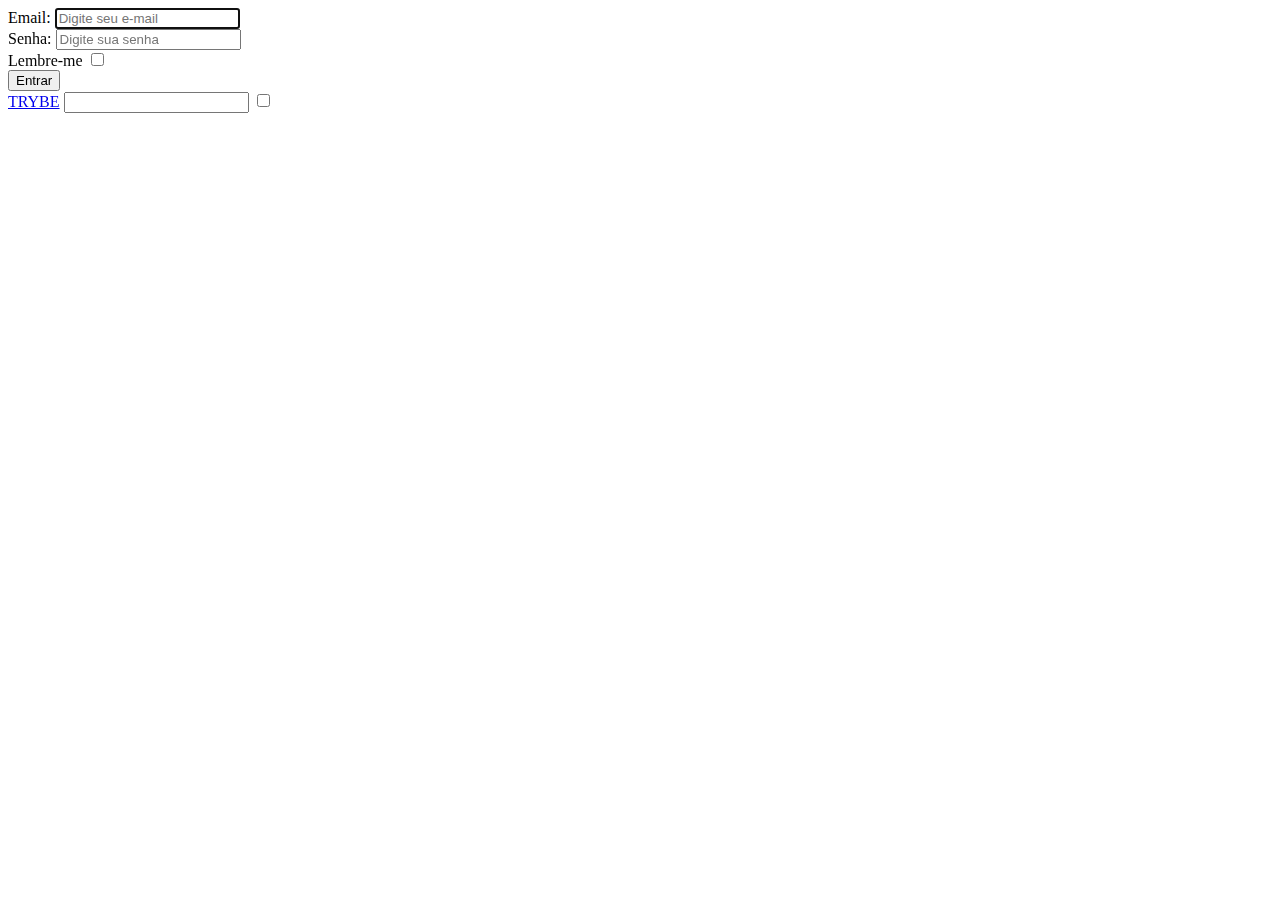
<file: 1-Fundamentos/6-html-css-forms-flexbox-responsivo/1-html-e-css-forms/aula/index.html>
<!DOCTYPE html>
<html lang="en">
<head>
  <meta charset="UTF-8">
  <meta http-equiv="X-UA-Compatible" content="IE=edge">
  <meta name="viewport" content="width=device-width, initial-scale=1.0">
  <title>Document</title>
</head>
<body>
  <form action="" method="get">
    <div class="inputs">
      <label for="email">Email:</label>
      <input type="email" name="email" id="email" placeholder="Digite seu e-mail" autocomplete="off" required autofocus>
    </div>
    <div class="inputs">
      <label for="password">Senha:</label>
      <input type="password" name="password" id="password" placeholder="Digite sua senha" required>
    </div>
    <div class="inputs">
      <label for="password">Lembre-me</label>
      <input type="checkbox" name="checkbox" id="checkbox">
    </div>
    <div class="inputs">
      <button type="submit" id="entrar">Entrar</button>
    </div>
  </form>
  <section>
    <!-- elemento para copiar -->
    <a href="www.betrybe.com" target="_blank" id="href">TRYBE</a>
    <input type="text" id="input-text"/>
    <input type="checkbox" id="input-checkbox" />
  </section>
  <script src="script.js"></script>
</body>
</html>
</file>
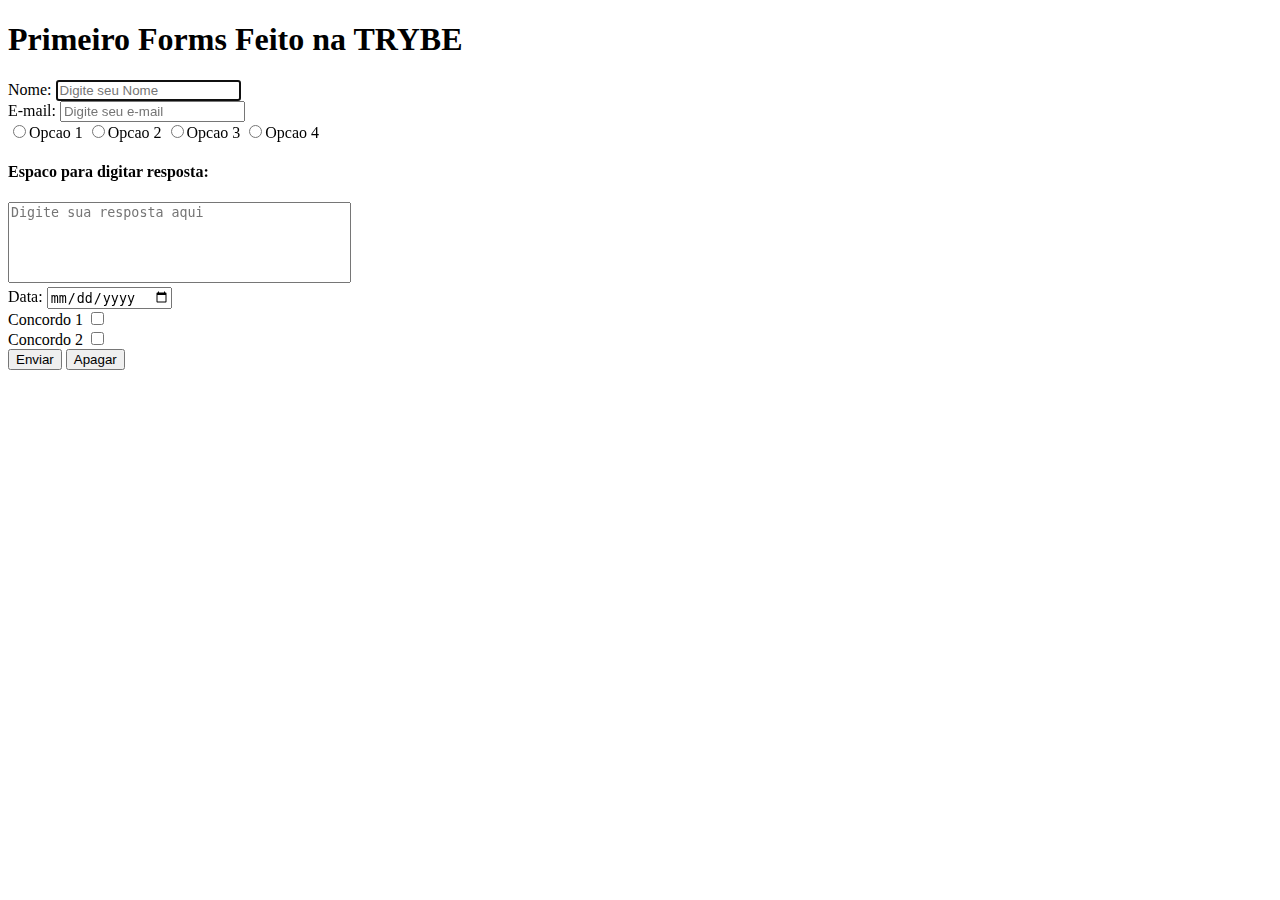
<file: 1-Fundamentos/6-html-css-forms-flexbox-responsivo/1-html-e-css-forms/exercicios/index.html>
<!DOCTYPE html>
<html lang="en">
<head>
  <meta charset="UTF-8">
  <meta http-equiv="X-UA-Compatible" content="IE=edge">
  <meta name="viewport" content="width=device-width, initial-scale=1.0">
  <link rel="stylesheet" href="style.css">
  <script src="./script.js" defer></script>
  <title>First Forms</title>
</head>
<body>
  <header>
    <h1 id="frase-header">Primeiro Forms Feito na TRYBE</h1>
  </header>
  <form action="" method="get">
    <div class="inputs">
      <label for="nome">Nome:</label>
      <input type="text" id="nome" placeholder="Digite seu Nome" autocomplete="off" required autofocus>
    </div>
    <div class="inputs">
      <label for="email">E-mail:</label>
      <input type="text" id="email" placeholder="Digite seu e-mail" autocomplete="on" required autofocus>
    </div>
    <div class="inputs">
      <input type="radio" name="opcoes" id="opcao1">Opcao 1
      <input type="radio" name="opcoes" id="opcao2">Opcao 2
      <input type="radio" name="opcoes" id="opcao3">Opcao 3
      <input type="radio" name="opcoes" id="opcao4">Opcao 4
    </div>
    <div class="inputs">
      <h4>Espaco para digitar resposta:</h4>
      <!-- <label for="email">E-mail:</label> -->
      <textarea id="textarea" rows="5" cols="40" placeholder="Digite sua resposta aqui" required></textarea>
    </div>
    <div class="inputs">
      <label for="date">Data:</label>
      <input type="date" id="date" required>
    </div>
    <div class="inputs">
      <label for="checkbox1">Concordo 1</label>
      <input type="checkbox" id="checkbox1" required>
    </div>
    <div class="inputs">
      <label for="checkbox2">Concordo 2</label>
      <input type="checkbox" id="checkbox2" required>
    </div>
    <button type="submit" id="enviar">Enviar</button>
    <button type="reset" id="apagar">Apagar</button>
  </form>
</body>
</html>
</file>
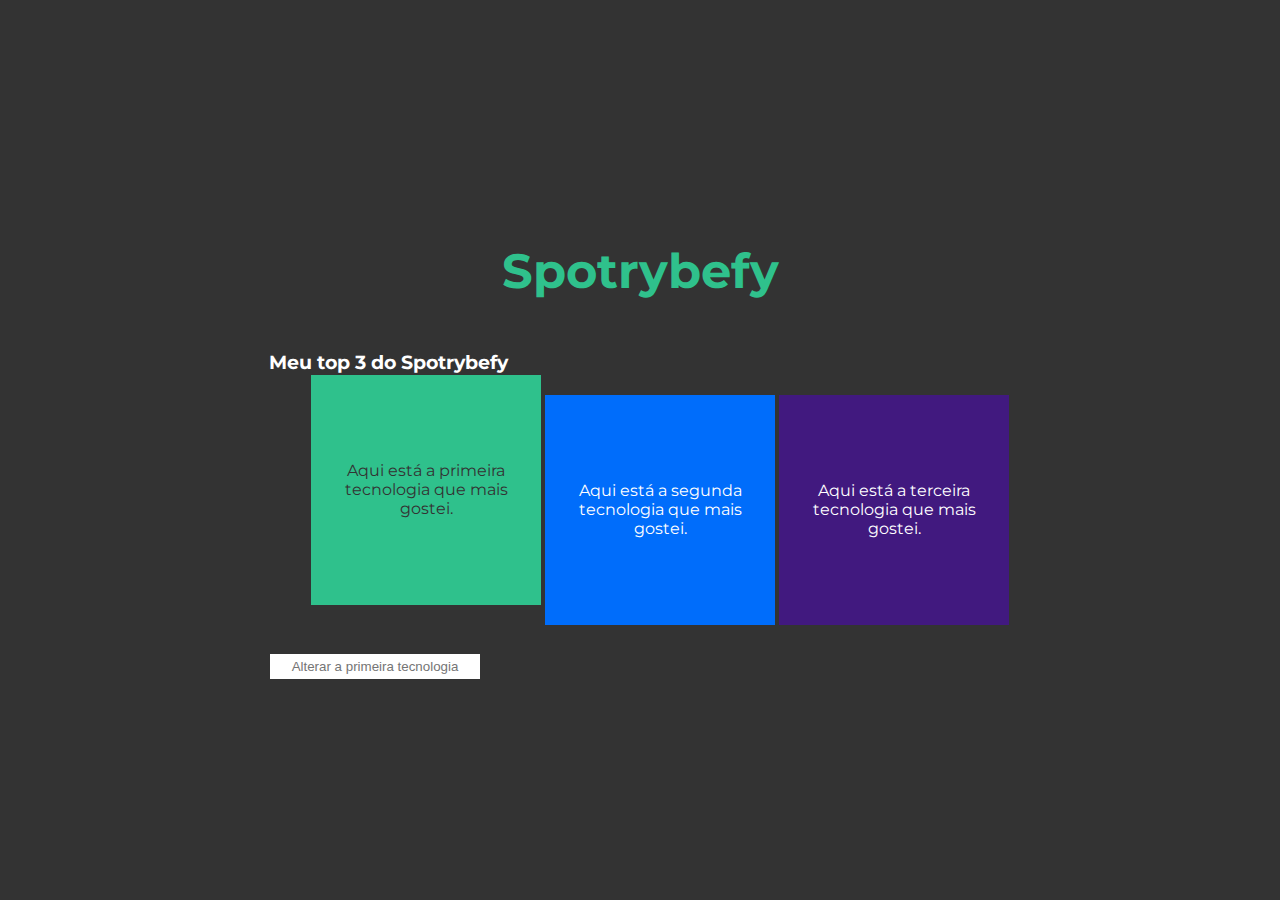
<file: 1-Fundamentos/5-javascript-dom-eventos-webstorage/3-javascript-eventos/aula/addEventListener/index.html>
<!DOCTYPE html>
<html lang="pt-br">
  <head>
  <meta charset="UTF-8">
  <title>addEventListener</title>
  <link rel="preconnect" href="https://fonts.gstatic.com">
  <link href="https://fonts.googleapis.com/css2?family=Montserrat:wght@400;900&display=swap" rel="stylesheet">
  <link rel="stylesheet" href="style.css">
  </head>
  <body>
    <header> 
      <h1>Spotrybefy</h1>
    </header>
    <main>
      <h3 id="my-spotrybefy">Meu top 3 do Spotrybefy</h3>
      <ul class="container">
        <li class="tech" id="first-li">Aqui está a primeira tecnologia que mais gostei.</li>
        <li id="second-li">Aqui está a segunda tecnologia que mais gostei.</li>
        <li id="third-li">Aqui está a terceira tecnologia que mais gostei.</li>
      </ul>
      <input type="text" id="input" placeholder="Alterar a primeira tecnologia">      
    </main>
    <script src="main.js"></script>
  </body>
</html>
</file>
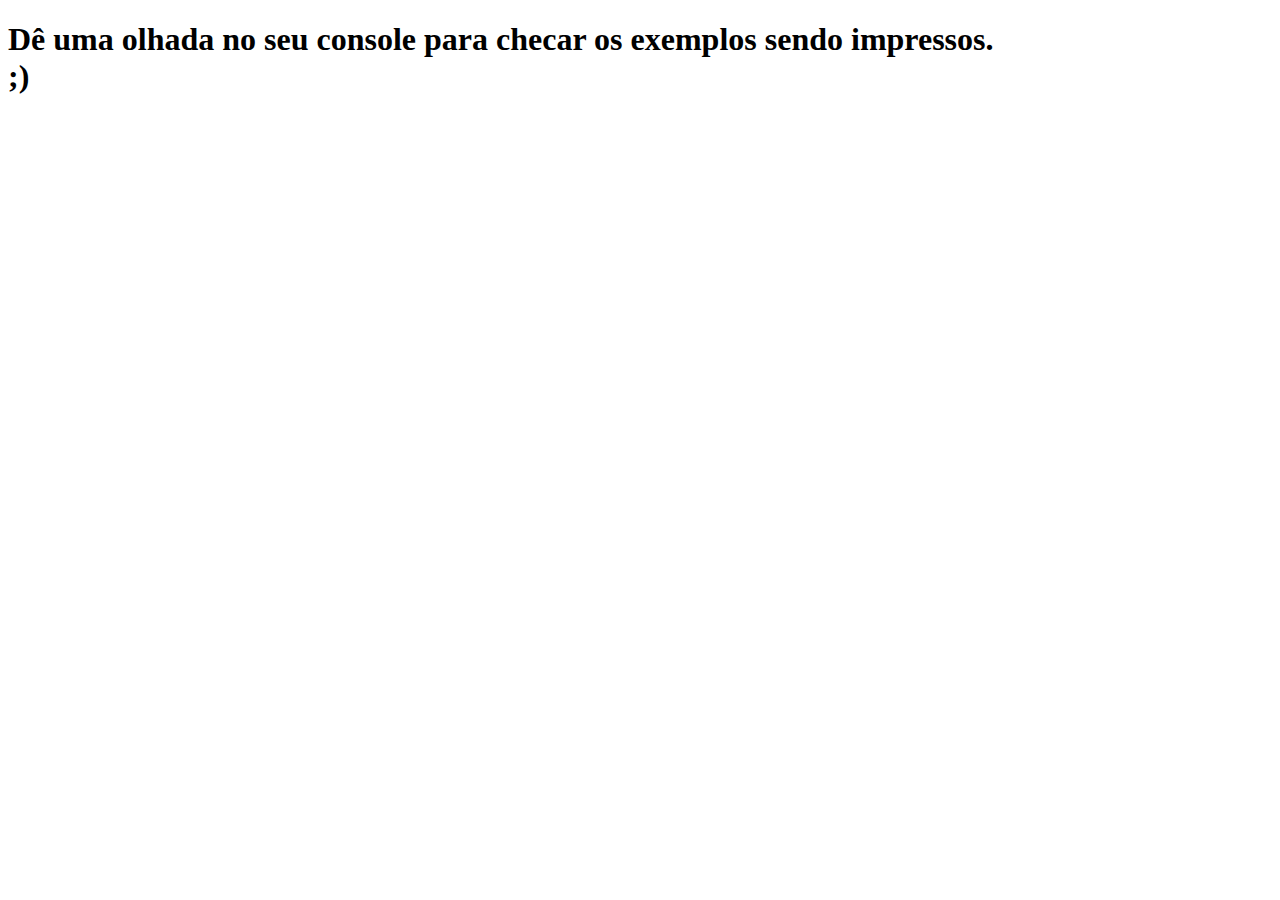
<file: 1-Fundamentos/5-javascript-dom-eventos-webstorage/4-javascript-webstorage/aula/Local & Session Storage/index.html>
<!DOCTYPE html>
<html lang="pt-br">
<head>
  <meta charset="UTF-8">
  <meta http-equiv="X-UA-Compatible" content="IE=edge">
  <meta name="viewport" content="width=device-width, initial-scale=1.0">
  <title>Document</title>
</head>
<body>
  <h1>Dê uma olhada no seu console para checar os exemplos sendo impressos.<br />;)</h1>
  <script src="script.js"></script>
</body>
</html>
</file>
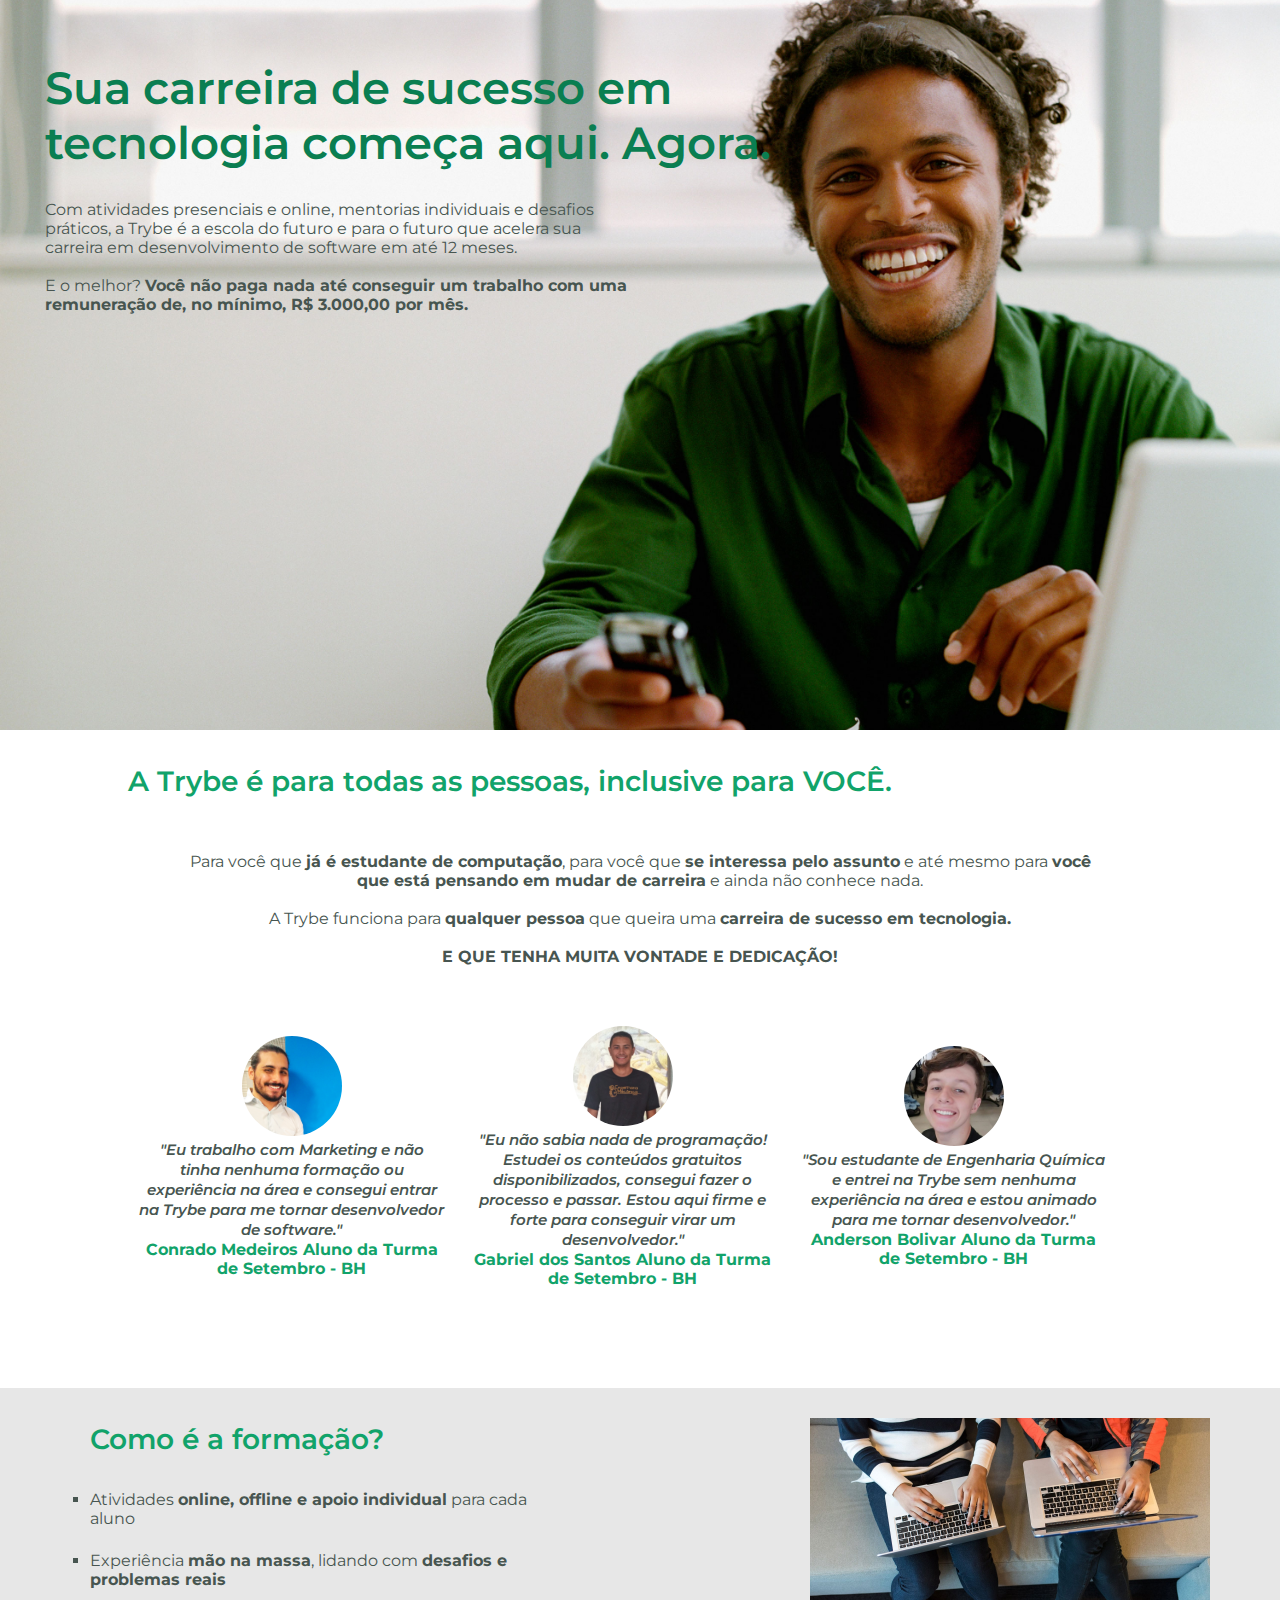
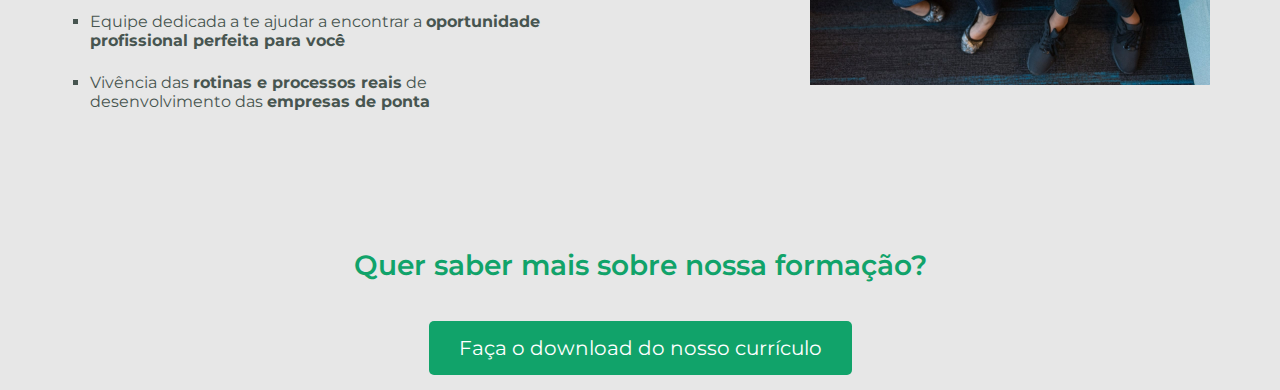
<file: 1-Fundamentos/3-introducao-a-html-e-css/3-html-e-css-seletores-e-posicionamento/trybe-marketing.html>
<!DOCTYPE html>
<html lang="pt-br">

<head>
  <meta charset="UTF-8">
  <meta http-equiv="X-UA-Compatible" content="IE=edge">
  <meta name="viewport" content="width=device-width, initial-scale=1.0">
  <link rel="preconnect" href="https://fonts.googleapis.com">
  <link rel="preconnect" href="https://fonts.gstatic.com" crossorigin>
  <link
    href="https://fonts.googleapis.com/css2?family=Montserrat:ital,wght@0,100;0,200;0,300;0,400;0,500;0,600;1,100;1,200;1,300;1,400;1,500&family=Roboto:wght@100&display=swap"
    rel="stylesheet">
  <link rel="stylesheet" href="style.css">
  <title>Acelere sua carreira em tecnologia aqui e agora | Trybe</title>
</head>

<body>
  <div class="header">
    <div class="header-content">
      <h1 class="hero-title">Sua carreira de sucesso em tecnologia começa aqui. Agora.</h1>
      <p class="header-text">Com atividades presenciais e online, mentorias individuais e desafios práticos, a Trybe é a
        escola do futuro e
        para o futuro que acelera sua carreira em desenvolvimento de software em até 12 meses.
        <br><br>
        E o melhor? <strong>Você não paga nada até conseguir um trabalho com uma remuneração de, no mínimo, R$ 3.000,00
          por mês.</strong>
      </p>
    </div>
  </div>

  <div class="student-testimonials">
    <h3 class="section-title">A Trybe é para todas as pessoas, inclusive para VOCÊ.</h3>
    <p class="student-text">Para você que <strong>já é estudante de computação</strong>, para você que <strong>se
        interessa pelo
        assunto</strong> e até mesmo para <strong>você que está pensando em mudar de carreira</strong> e ainda não
      conhece
      nada.
      <br><br>
      A Trybe funciona para <strong>qualquer pessoa</strong> que queira uma <strong>carreira de sucesso em tecnologia.
        <br><br>
        E QUE TENHA MUITA VONTADE E DEDICAÇÃO!</strong>
    </p>

    <div class="student-container">
      <img src="./images/conrado-medeiros.png" alt="Conrado Medeiros" class="picture">
      <p class="testimonials"><em>"Eu trabalho com Marketing e não tinha nenhuma formação ou experiência na área e
          consegui
          entrar na Trybe para me tornar desenvolvedor de software."</em></p>
      <h4 class="trybe-green">Conrado Medeiros
        ‍Aluno da Turma de Setembro - BH</h4>
    </div>

    <div class="student-container">
      <img src="./images/gabriel-dos-santos.png" alt="Gabriel dos Santos" class="picture">
      <p class="testimonials"><em>"Eu não sabia nada de programação! Estudei os conteúdos gratuitos disponibilizados,
          consegui fazer o processo e passar. Estou aqui firme e forte para conseguir virar um desenvolvedor."</em></p>
      <h4 class="trybe-green">Gabriel dos Santos
        ‍Aluno da Turma de Setembro - BH</h4>
    </div>

    <div class="student-container">
      <img src="./images/anderson-bolivar.png" alt="Anderson Bolivar" class="picture">
      <p class="testimonials"><em>"Sou estudante de Engenharia Química e entrei na Trybe sem nenhuma experiência na área
          e
          estou animado para me tornar desenvolvedor."</em></p>
      <h4 class="trybe-green">Anderson Bolivar
        Aluno da Turma de Setembro - BH</h4>
    </div>
  </div>

  <div class="learning">
    <div class="learning-left">
      <h3 class="section-title">Como é a formação?</h3>
      <ul>
        <li>Atividades <strong>online, offline e apoio individual</strong> para cada aluno</li>
        <li>Experiência <strong>mão na massa</strong>, lidando com <strong>desafios e problemas reais</strong></li>
        <li>Equipe dedicada a te ajudar a encontrar a <strong>oportunidade profissional perfeita para você</strong></li>
        <li>Vivência das <strong>rotinas e processos reais</strong> de desenvolvimento das <strong>empresas de
            ponta</strong></li>
      </ul>
    </div>

    <img src="./images/learning-web.jpeg" alt="Pessoas com laptop no colo" class="learning-right">

    <div class="footer">
      <h4 class="section-title trybe-green">Quer saber mais sobre nossa formação?</h4>

      <a href="https://brasilescola.uol.com.br/animais/cavalo.htm" target="_blank" class="button">Faça o download do nosso
        currículo</a>
    </div>
  </div>
</body>

</html>
</file>
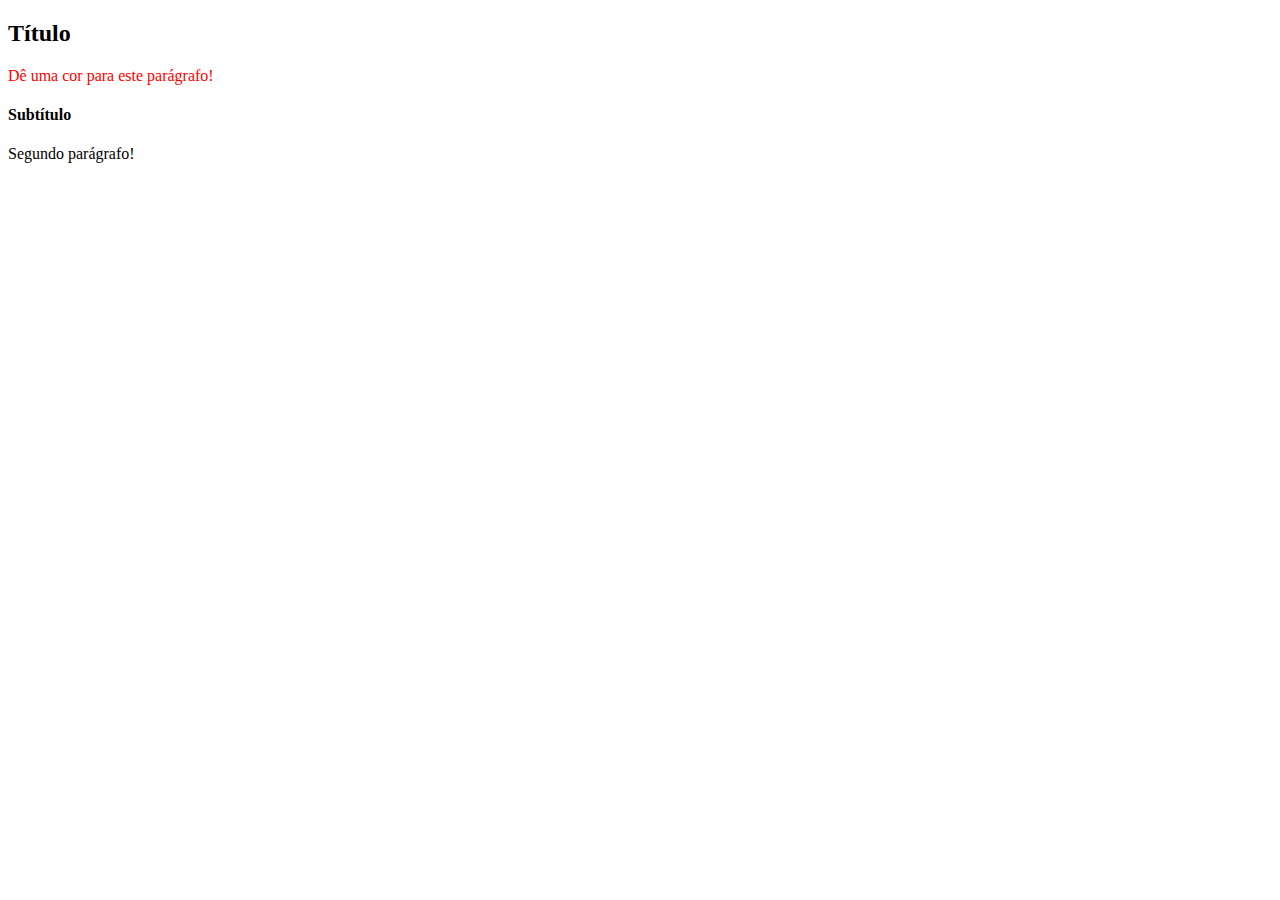
<file: 1-Fundamentos/5-javascript-dom-eventos-webstorage/1-javascript-dom-e-seletores/aula/aula.html>
<!DOCTYPE html>
<html lang="en">
<head>
  <meta charset="UTF-8">
  <meta http-equiv="X-UA-Compatible" content="IE=edge">
  <meta name="viewport" content="width=device-width, initial-scale=1.0">
  <title>Document</title>
</head>
<body>
  <header>
    <h2 id="page-title">Título</h2>
    <p id="paragraph">Dê uma cor para este parágrafo!</p>
    <h4 id="subtitle">Subtítulo</h4>
    <p id="second-paragraph">Segundo parágrafo!</p>
  </header>
  <script>
    const paragraph = document.getElementById("paragraph");
    paragraph.style.color = "red";
  </script>
</body>
</html>
</file>
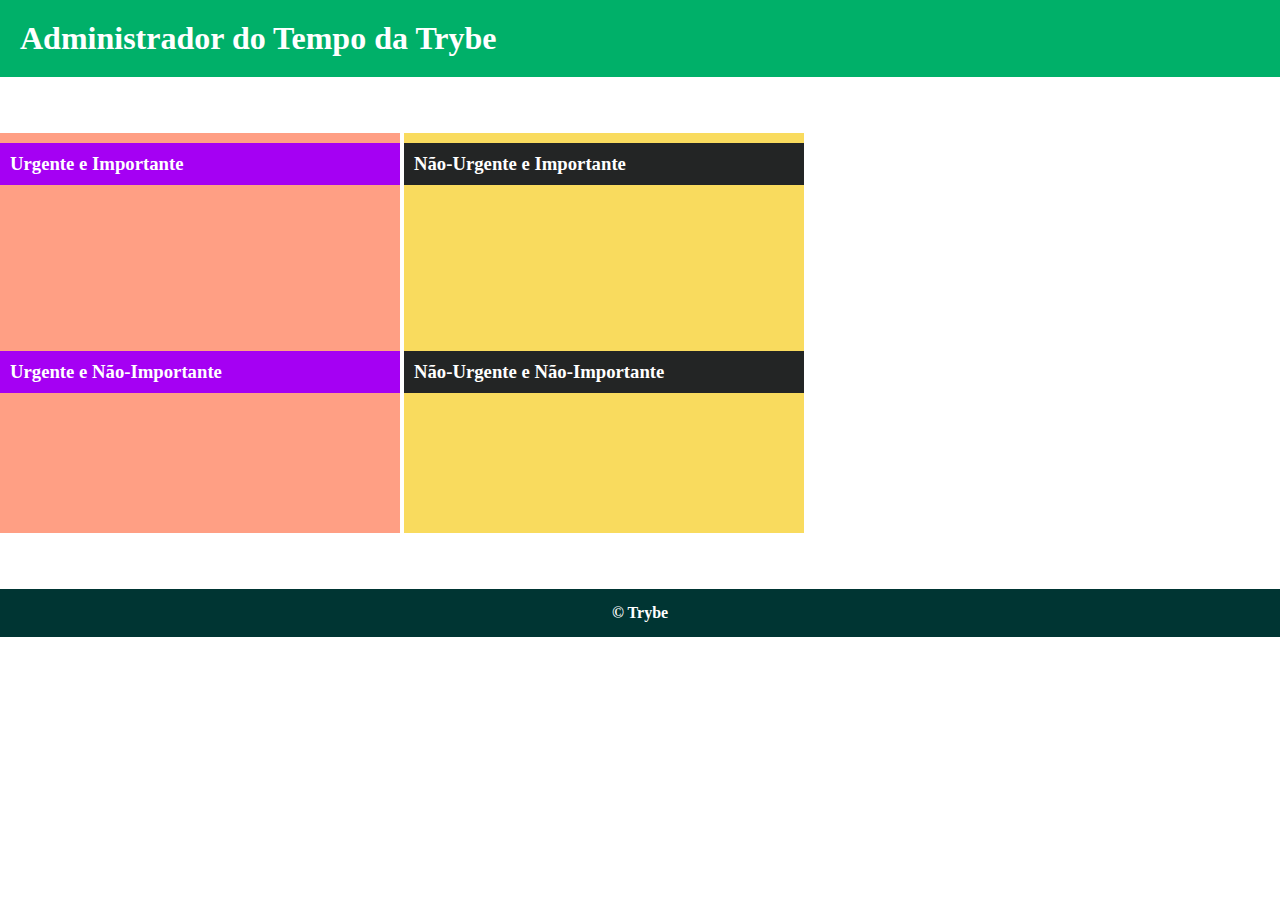
<file: 1-Fundamentos/5-javascript-dom-eventos-webstorage/1-javascript-dom-e-seletores/aula/aula2.html>
<!DOCTYPE html>
<html lang="en">
<head>
  <meta charset="UTF-8">
  <meta http-equiv="X-UA-Compatible" content="IE=edge">
  <meta name="viewport" content="width=device-width, initial-scale=1.0">
  <link rel="stylesheet" href="style.css">
  <title>Administrador do Tempo</title>
</head>
<body>
  <header id="header-container">
    <h1>Administrador do Tempo da Trybe</h1>
  </header>

  <section class="emergency-tasks">
    <div>
      <h3>Urgente e Importante</h3>
    </div>
    <div>
      <h3>Urgente e Não-Importante</h3>
    </div>
  </section>

  <section class="no-emergency-tasks">
    <div>
      <h3>Não-Urgente e Importante</h3>
    </div>
    <div>
      <h3>Não-Urgente e Não-Importante</h3>
    </div>
  </section>

  <footer id="footer-container">
    <div>&copy; Trybe</div>
  </footer>
  <script src="script.js"></script>
</body>
</html>
</file>
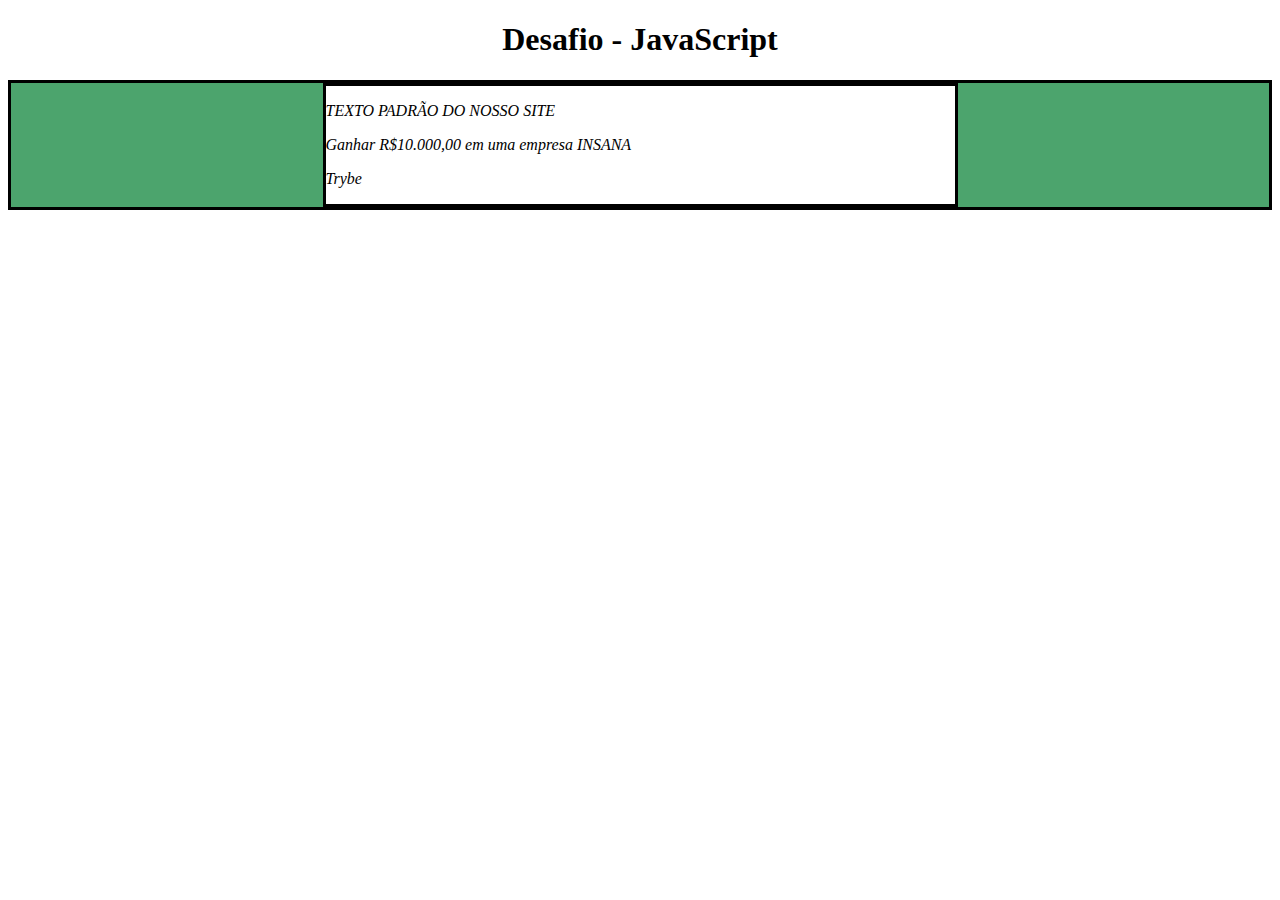
<file: 1-Fundamentos/5-javascript-dom-eventos-webstorage/1-javascript-dom-e-seletores/exercicios/exercicios.html>
<!DOCTYPE html>
<html lang="en">
<head>
  <meta charset="UTF-8">
  <meta http-equiv="X-UA-Compatible" content="IE=edge">
  <meta name="viewport" content="width=device-width, initial-scale=1.0">
  <link rel="stylesheet" href="./styles.css">
  <title>Exercicio</title>
</head>
<body>
  <header> 
    <h1 class="title">Desafio - JavaEscripito</h1>
  </header>    
  <main class="main-content">
    <section class="center-content">
      <p>Texto padrão do nosso site</p>
      <p>-----</p>
      <p>Trybe</p>
    </section>
  <script src="./script.js"></script>
</body>
</html>
</file>
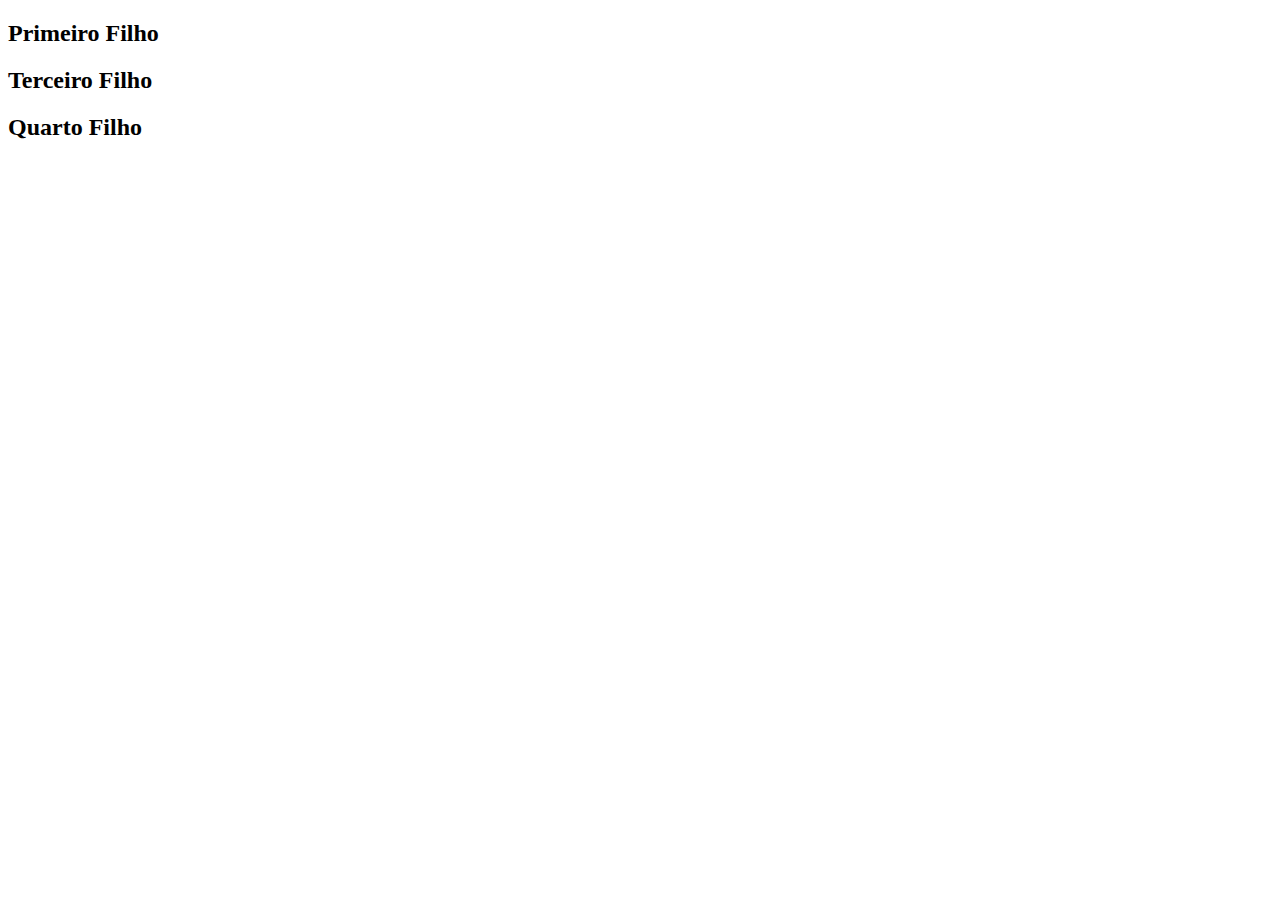
<file: 1-Fundamentos/5-javascript-dom-eventos-webstorage/2-javascript-trabalhando-com-elementos/aula/pratica.html>
<!DOCTYPE html>
<html lang="en">
<head>
  <meta charset="UTF-8">
  <meta http-equiv="X-UA-Compatible" content="IE=edge">
  <meta name="viewport" content="width=device-width, initial-scale=1.0">
  <title>Document</title>
</head>
<body>
  <main id="paiDoPai">
    <section id="pai">
      <section id="primeiroFilho">
        <h2>Primeiro Filho</h2>
      </section>
      <section id="elementoOndeVoceEsta">
        <h2>Elemento que você deve remover</h2>
      </section>
      <section id="terceiroFilho">
        <h2>Terceiro Filho</h2>
      </section>
      <section id="quartoEUltimoFilho">
        <h2>Quarto Filho</h2>
      </section>
    </section>
  </main>
  <script src="./pratica.js"></script>
</body>
</html>
</file>
<file: 1-Fundamentos/6-html-css-forms-flexbox-responsivo/1-html-e-css-forms/exercicios/style.css>
textarea {
  resize: none;
}
</file>
<file: 1-Fundamentos/5-javascript-dom-eventos-webstorage/3-javascript-eventos/aula/addEventListener/style.css>
body {
  align-items: center;
  background-color: #333;
  color: white;
  display: flex;
  flex-flow: column wrap;
  font-family: Montserrat, sans-serif;
  height: 100vh;
  justify-content: center;
  margin: 0;
  padding: 0;
  width: 100vw;
}

.container {
  display: flex;
  flex-flow: row wrap;
}

.container li {
  align-items: center;
  display: flex;
  flex-flow: column wrap;
  height: 200px;
  justify-content: center;
  margin: 2px;
  padding: 15px;
  text-align: center;
  transition: all 0.25s ease;
  width: 200px;
}

h1 {
  font-size: 48px;
  color: #2fc18c;
}

.container li:nth-of-type(1) {
  background-color: #2fc18c;
  color: #333;
}

.container li:nth-of-type(2) {
  background-color: #006dfb;
}

.container li:nth-of-type(3) {
  background-color: #41197f;
}

input {
  border: 1px solid #333;
  margin: 10px 0;
  padding: 5px;
  text-align: center;
  width: 200px;
}

input:hover {
  border: 1px solid #2fc18c;
}

input:focus {
  border: 1px solid #006dfb;
  outline: 2px solid #006dfb;
}

.tech {
  transform: translateY(-20px);
}
</file>
<file: 1-Fundamentos/3-introducao-a-html-e-css/3-html-e-css-seletores-e-posicionamento/style.css>
* {
  margin: 0;
  padding: 0;
}

body {
  font-family: 'Montserrat', sans-serif;
}

p, li {
  font-size: 16px;
  color: #475550;
}

h1, h3, .trybe-green {
  color: #11a36a;
}

.hero-title {
  color: #0a7e51;
  line-height: 55px;
  font-weight: 600;
  font-size: 45px;
  margin-bottom: 30px;
}

.section-title {
  line-height: 42px;
  font-weight: 600;
  font-size: 28px;
}

.picture {
  border-radius: 100%;
  width: 100px;
}

.testimonials {
  line-height: 20px;
  font-weight: 600;
  font-size: 15px;
}

.button {
  color: #fff;
  background-color: #11a36a;
  padding: 15px 30px;
  border-radius: 5px;
  text-decoration: none;
  font-size: 20px;
}

.header {
  background-image: url('./images/smiling-image.jpeg');
  background-size: cover;
  height: 600px;
  background-position: 50% 25%;
  padding: 60px 30px 70px 30px;
}

.header-content {
  max-width: 60%;
  margin-left: 15px;
}

.header-text {
  max-width: 80%;
}

.student-testimonials {
  padding: 30px 70px 90px 70px;
  width: 80%;
  margin: auto;
}

.student-text {
  text-align: center;
  padding: 50px 50px;
}

.student-container {
  width: 30%;
  text-align: center;
  margin: 10px;
  display: inline-block;
  vertical-align: middle;
}

.learning {
  padding: 30px 70px;
  background-color: #e7e7e7;
  min-height: 350px;
}

.learning-left {
  float: left;
  max-width: 40%;
  margin-left: 20px;
}

.learning-right {
  float: right;
  width: 400px;
}

.footer {
  clear: both;
  text-align: center;
  padding-top: 60px;
}

.footer h4 {
  margin: 50px;
}

.learning li {
  margin-bottom: 23px;
  list-style-type: square;
}

.learning h3 {
  margin-bottom: 30px;
}
</file>
<file: 1-Fundamentos/5-javascript-dom-eventos-webstorage/1-javascript-dom-e-seletores/aula/style.css>
* {
  margin: 0;
}

#container {
  font-family: Verdana, Geneva, Tahoma, sans-serif;
  text-align: center;
}

#header-container {
  color: white;
  padding: 20px;
}

.emergency-tasks {
  display: inline-block;
  height: 400px;
  margin: 56px 0;
  width: 400px;
}

.emergency-tasks div {
  height: 198px;
}
.emergency-tasks h3 {
  color: white;
  margin-top: 10px;
  padding: 10px;
}

.no-emergency-tasks {
  display: inline-block;
  height: 400px;
  width: 400px;
}

.no-emergency-tasks div {
  height: 198px;
}

.no-emergency-tasks h3 {
  color: white;
  margin-top: 10px;
  padding: 10px;
}

#footer-container {
  color: white;
  font-weight: 700;
  padding: 15px;
  text-align: center;
}
</file>
<file: 1-Fundamentos/5-javascript-dom-eventos-webstorage/1-javascript-dom-e-seletores/exercicios/styles.css>
main, section {
  border-color: black;
  border-style: solid;
}

.title {
  text-align: center;
}

.main-content {
  background-color: yellow;
}

.main-content .center-content {
  background-color: red;
  width: 50%;
  margin: 0 auto;
}

.main-content .center-content p {
  font-style: italic;
}
</file>
